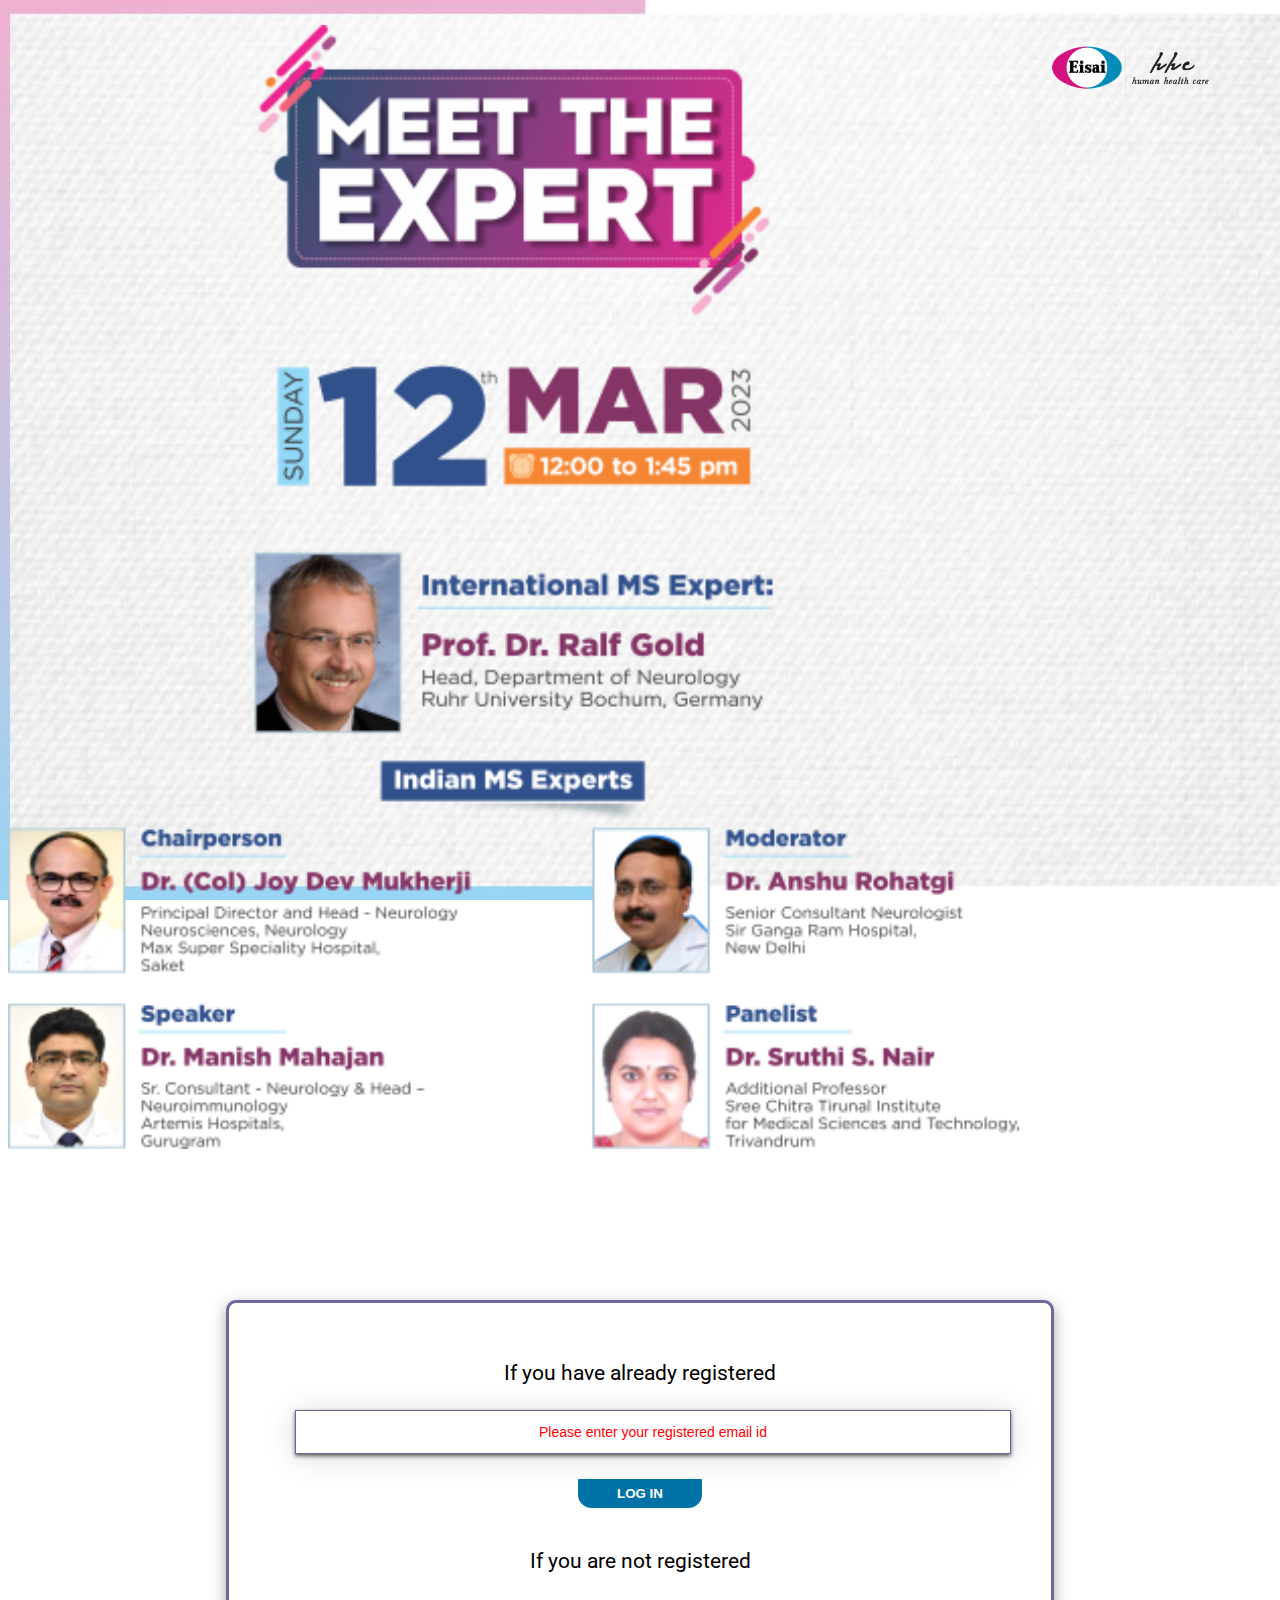
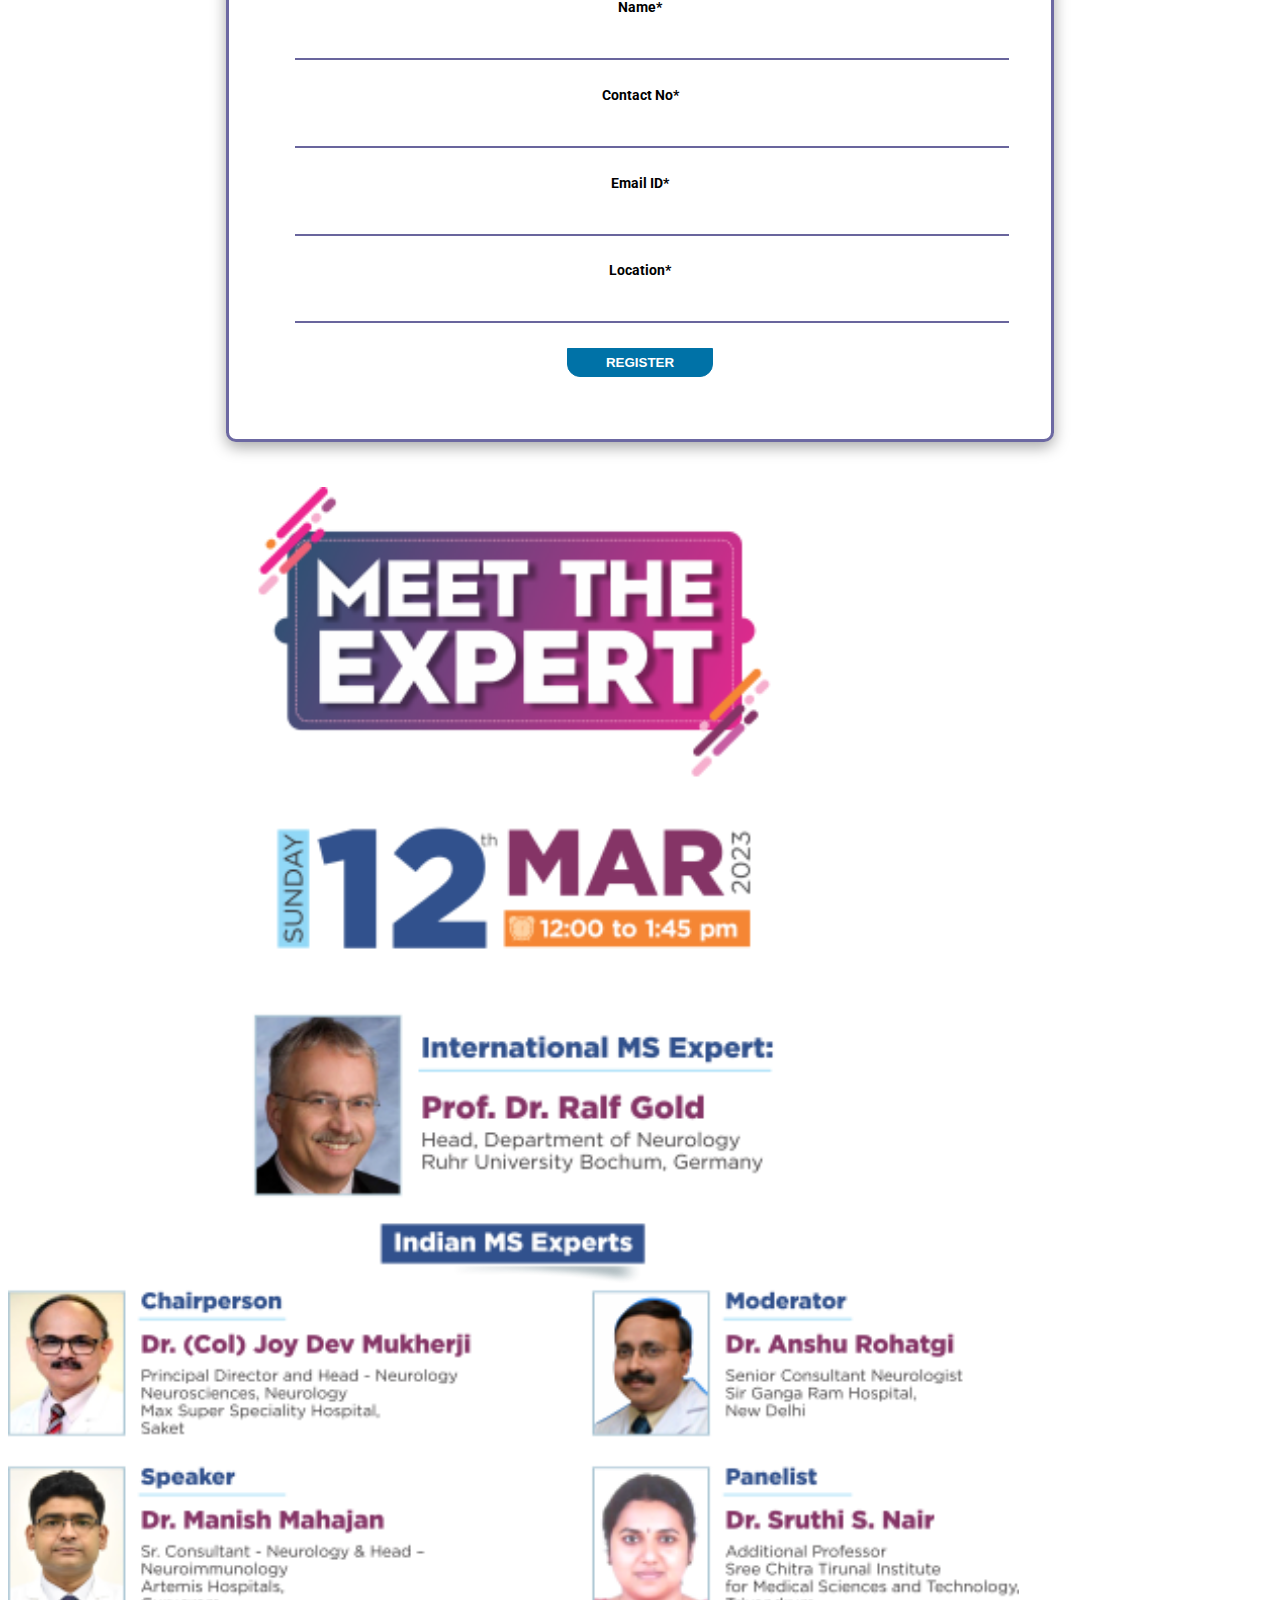
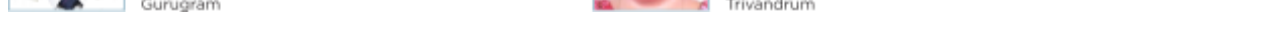
<file: index.html>
<!DOCTYPE html>
<html>

<head>
    <meta name="viewport" content="width=device-width, initial-scale=1.0">
    <title>EISAI Webcast : Powered by 24Framesdigital</title>
    <link href="//cdn.24fd.com/resources/css/bootstrap.min.css" rel="stylesheet" />
    <link href="//fonts.googleapis.com/css?family=Open+Sans:300,400,600,700,800|Roboto:100,300,400,500,700,900"
        rel="stylesheet" />
    <link rel="preconnect" href="https://fonts.googleapis.com">
    <link rel="preconnect" href="https://fonts.gstatic.com" crossorigin>
    <link href="https://fonts.googleapis.com/css2?family=Viga&display=swap" rel="stylesheet">
    <link rel="icon" href="//cdn.24fd.com/resources/24fd.gif" type="image/gif" sizes="16x16">
    <link rel="stylesheet" href="//cdnjs.cloudflare.com/ajax/libs/font-awesome/4.7.0/css/font-awesome.min.css">
    <script src="//cdn.24fd.com/resources/js/jquery11m.js"></script>
    <link rel="stylesheet" href="css/loginpage1.css">
    <!--jquery plugins for validation-->
    <script src="js/jquery.validate.min.js"></script>
    <script src="js/additional-methods.min.js"></script>
    <script src="js/validation.js"></script>
    <script src="//cdn.24fd.com/e20/resources/geo-fetch.js"></script>

    <!--Reference the autogenerated SignalR hub script. -->

    <!-- HTML5 shim and Respond.js IE8 support of HTML5 elements and media queries -->
    <!--[if lt IE 9]>
      <script src="//cdn.24fd.com/resources/js/html5shiv-printshiv.js"></script>
      <script src="//cdn.24fd.com/resources/js/respond.js"></script>
    <![endif]-->

    <script async src="https://www.googletagmanager.com/gtag/js?id=G-YRNFK8P1W4"></script>
    <script>

        window.dataLayer = window.dataLayer || [];

        function gtag() { dataLayer.push(arguments); }

        gtag('js', new Date());

        gtag('config', 'G-YRNFK8P1W4');

    </script>

    <script src="//cdn.24fd.com/resources/js/bootstrap.min.js"></script>
    <script>
        //// Add "https://ipinfo.io" statement
        //// this will communicate with the ipify servers
        //// in order to retrieve the IP address

        $.get("https://ipinfo.io", function (response) {
            //alert(response.ip);
            document.getElementById("clientIp").value = response.ip;
            document.getElementById("replaceurl").value = window.location.href;
        }, "json")

        //    // "json" shows that data will be fetched in json format
        //$.getJSON('https://ip.jsontest.com/', function (data) {
        //    //alert(JSON.stringify(data["ip"]));
        //    document.getElementById("clientIp").value = JSON.stringify(data["ip"]);
        //    document.getElementById("replaceurl").value = window.location.href;
        //});
        //document.getElementById("clientIp").value = "10.0.0.1";
    </script>
    <!--  placeholder name show in IE-->
    <script>
            (function ($) {
                $.support.placeholder = ('placeholder' in document.createElement('input'));
            })(jQuery);

        //fix for IE7 and IE8
        $(function () {
            if (!$.support.placeholder) {
                $("[placeholder]").focus(function () {
                    if ($(this).val() == $(this).attr("placeholder")) $(this).val("");
                }).blur(function () {
                    if ($(this).val() == "") $(this).val($(this).attr("placeholder"));
                }).blur();

                $("[placeholder]").parents("form").submit(function () {
                    $(this).find('[placeholder]').each(function () {
                        if ($(this).val() == $(this).attr("placeholder")) {
                            $(this).val("");
                        }
                    });
                });
            }
        });
    </script>
    <script>
        $(document).ready(function () {
            const txt = JSON.stringify(userIPInfo);
            const obj = JSON.parse(txt);
            $("#use_loc").val(obj.country_name + "~" + "" + "~" + obj.city);
            document.getElementById("replaceurl").value = window.location.href;
            var weblink = window.location.href;
            var u = new URL(weblink)
            u.hash = ''
            u.search = ''
            console.log(u.toString())


            var settings = {
                "url": "https://cdn.24fd.com/eapp/FrontEnd/checkURLActive?URL=" + u.toString(),
                "method": "GET",
                "timeout": 0,
            };

            $.ajax(settings).done(function (response) {
                console.log(response.retStatus);

                if (response.retStatus == 0) {

                    document.getElementById("deactivate").classList.remove("hidden");
                }

            });

        });
    </script>
    <style>

    </style>
</head>

<body>
    <!-- <div id="deactivate" class="deactivated hidden">
        <div class="msg_show">
            <img src="images/expired.svg" style="width:300px;">
            <h3>Event Expired</h3>
            <p>For more information please contact us at : <br> <b><a href=""> info@24framesdigital.com</a></b></p>
        </div>
    </div> -->

    <div class="container-fluid">
        <div class="row">
            <input type="hidden" id="use_loc" value="" />
            <input type="hidden" id="replaceurl" name="replaceurl" value="">
            <input type="hidden" id="eventid" name="eventid" value="">
            <input type="hidden" id="clientIp" name="clientIp">

        </div>
        <!-- <div class="row header-bg TopHeader">
            <div class="visible-sm visible-xs">
                <img src="images/logo.png" class="img-responsive title" alt="Details" />
            </div>
        </div> -->
        <div class="row">

            <div class="col-md-6 visible-lg visible-md pd0">
                <div class="img-holder">
                    <img src="images/details.png" class="img-responsive details" alt="Details" />
                </div>
            </div>

            <div class="col-md-6 login">
                <div class="mainWrap">
                    <div class="" style="position: absolute;
                    right: 5%;
                    top: 3%;">
                        <img src="images/logo.png" class="img-responsive title" alt="Details" />
                    </div>
                    <div class="frmwrap">
                        <div class="backdiv" style="display:none;">
                            <div class="loader"></div>
                        </div>
                        <input type="hidden" id="use_loc" value="">
                        <div id="aregister">
                            <form id="form2" class="form-inline" novalidate="novalidate">
                                <div class="row">
                                    <div class="col-md-12">
                                        <div class="form-group">
                                            <p class="form-title"> If you have already registered</p>
                                        </div>
                                    </div>
                                    <div class="row">
                                        <div class="form-group">
                                            <div class="col-md-12">
                                                <input type="email" class="form-control required" id="email"
                                                    name="emailid" placeholder="Please enter your registered email id"
                                                    maxlength="50" aria-required="true"
                                                    style="margin-bottom: 3%;/* box-shadow: rgb(0 0 0 / 25%) 0px 25px 50px -12px; */box-shadow: rgb(0 0 0 / 15%) 0px 3px 30px, rgb(0 0 0 / 61%) 0px 2px 4px;">
                                            </div>

                                            <label id="email-error" class="error" for="email"
                                                style="display:none;">Please
                                                Enter Registered Email ID</label>
                                            <!-- <div id="e-error" style="color: red;
                                            font-size: 0.9em;
                                            margin-bottom: 0%;
                                            display: inline-block;
                                            margin-left: 25%;
                                            padding: 0px 5px;">
                                            </div> -->
                                        </div>
                                    </div>

                                    <!-- <div class="row">
                                        <div class="form-group">
                                            <div class="col-md-12">
                                                <input type="text" class="form-control required" id="password"
                                                    name="password" placeholder="Password : Dayvigo" maxlength="50"
                                                    aria-required="true" style="width: 60%; margin: auto;">
                                            </div>

                                            <label id="psw-error" class="error" for="psw" style="display: none;">Please
                                                Enter Password</label>
                                        </div>
                                    </div> -->
                                    <div class="row">
                                        <div class="col-md-12">
                                            <div class="form-group">
                                                <button id="Signin" type="button" class="btnsub btn regbtn  ">Log
                                                    in</button>
                                                <div id="e-error"
                                                    style="margin-bottom: 0px; text-align: center; font-size: 0.9em; color: red;">
                                                </div>
                                            </div>
                                        </div>
                                    </div>
                                </div>

                            </form>
                        </div>

                        <div id="register" class="mt5">

                            <form id="form1" class="ask-form" novalidate="novalidate">
                                <div class="row">
                                    <div class="col-md-12">
                                        <div class="form-group">
                                            <p class="form-title">
                                                If you are not registered
                                            </p>

                                        </div>
                                    </div>
                                </div>
                                <div class="row">
                                    <div class="form-group">
                                        <div class="col-md-3">
                                            <label for="txtName">Name*</label>
                                        </div>
                                        <div class="col-md-9">
                                            <input type="text" id="txtName" name="txtName"
                                                class="form-control required col-md-9" maxlength="30"
                                                aria-required="true">
                                        </div>
                                    </div>
                                </div>
                                <div class="row">
                                    <div class="form-group">
                                        <div class="col-md-3">
                                            <label for="txtContact">Contact No*</label>
                                        </div>
                                        <div class="col-md-9">
                                            <input type="number" id="txtContact" name="txtContact"
                                                class="form-control required" maxlength="15" aria-required="true">
                                        </div>
                                    </div>
                                </div>
                                <div class="row">
                                    <div class="form-group">
                                        <div class="col-md-3">
                                            <label for="txtEmail">Email ID*</label>

                                        </div>
                                        <div class="col-md-9">
                                            <input type="text" id="txtEmail" name="txtEmail"
                                                class="form-control required" maxlength="50" aria-required="true">
                                        </div>
                                    </div>
                                </div>

                                <div class="row">
                                    <div class="form-group">
                                        <div class="col-md-3">
                                            <label for="txtLocation">Location*</label>
                                        </div>
                                        <div class="col-md-9">

                                            <input type="text" id="txtLocation" name="txtLocation"
                                                class="form-control required" maxlength="20" aria-required="true">
                                        </div>
                                    </div>
                                </div>
                       
                                <!-- <div class="row">
                                    <div class="form-group">
                                        <div class="col-md-3">
                                            <label for="txtRegPass">Password*</label>
                                        </div>
                                        <div class="col-md-9">
                                            <input type="text" class="form-control required" id="txtRegPass"
                                                name="txtRegPass" placeholder="Password : Dayvigo" maxlength="50"
                                                aria-required="true">
                                            <label id="txtRegPass-error" class="error" for="txtRegPass"
                                                style="display: none;">Please
                                                Enter Password</label>
                                        </div>
                                    </div>

                                </div> -->
                                <div class="row">
                                    <div class="col-md-12">
                                        <div class="form-group">
                                            <button id="btbRegister" type="button" class="btnsub btn regbtn  ">Register
                                                <div id="e-error1"
                                                    style="margin-bottom: 0px; text-align: center; font-size: 0.9em; color: red;">
                                                </div>
                                                <div id="msg"
                                                    style="margin-bottom: 0px; text-align: center; font-size: 0.9em; color: rgb(24, 9, 243);">
                                                </div>
                                        </div>
                                    </div>
                                </div>
                            </form>
                        </div>

                    </div>
                    <!-- <p class="text-center des">Any personal data collected will only be used for the Meet The Expert Value Webinar
                        Series. <br>
                        <span> <a href="https://www.eisai.co.in/privacy.html">Eisai Privacy Statement</a> | </span>
                        <span> <a href="https://explore.zoom.us/en/privacy/">Zoom Privacy Statement</a> </span>
                    </p> -->
                </div>
            </div>
        </div>
        <div class="col-md-12 visible-xs visible-sm">
            <div class="img-holder">
                <img src="images/details.png" class="img-responsive details" alt="Details" />


            </div>
        </div>
    </div>
    </div>
    <!-- Android Viewport height fix-->
    <script type="text/javascript">
        var isAndroid = navigator.userAgent.toLowerCase().indexOf("android") > -1; //&& ua.indexOf("mobile");
        if (isAndroid) {
            document.write('<meta name="viewport" content="width=device-width,height=' + window.innerHeight + ', initial-scale=1.0">');
        }
    </script>

    <script src="js/login.js?5dddddd4"></script>

</body>

</html>
</file>
<file: css/loginpage1.css>
:-webkit-scrollbar-track {
    box-shadow: rgba(0, 0, 0, 0.1) 0px 0px 18px inset;
    background-color: rgb(231, 231, 231);
}

::-webkit-scrollbar {
    width: 8px;
    background-color: #555;
}

::-webkit-scrollbar-thumb {
    background-color: #777;
}

::-webkit-input-placeholder {
    /* Chrome */
    color: red;
}

:-ms-input-placeholder {
    /* IE 10+ */
    color: red;
}

::-moz-placeholder {
    /* Firefox 19+ */
    color: red;
    opacity: 1;
}

:-moz-placeholder {
    /* Firefox 4 - 18 */
    color: red;
    opacity: 1;
}

.pd0 {
    padding: 0;
}

.mt5 {
    margin-top: 5%;
}

.w60 {
    width: 60%;
}

#aregister .form-control {
    width: 100%;
    border: 1px solid #69659d !important;
    text-align: center;
}

.title {
    /* box-shadow: rgb(0 0 0 / 35%) 0px 5px 7px; */
    width: 170px;
    margin-top: 10%;
    /* float: right; */
}

.detail {
    /* box-shadow: black 0px 0px 4px; */
    margin: 0.1% 0px;
}

.login {
    /* background: rgb(171, 27, 96); */
    padding: 0;
}

.heading-title {
    font-size: 18px;
    font-weight: 700;
    margin: 0px;
    color: #00275b;
}

.mainWrap {
    /* background-image: url('../images/bg.png'); */
    /* background-attachment: fixed; */
    /* background-position: top; */
    /* background-repeat: no-repeat; */
    /* background-size: 100% 100%; */
    height: 100vh;
    /* width: 100%; */
    margin: auto;
    /* margin-top: 15%; */
    display: flex;
    align-items: center;
    justify-content: center;
    flex-direction: column;
}

.frmwrap {
    background: rgb(255, 255, 255);
    padding: 3% 0%;
    margin: 11% 0 3% 0;
    /* display: flex; */
    text-align: center;
    border: 3px solid #6C68A2;
    border-radius: 10px;
    /* box-shadow: 0px 0px 2px rgb(188 188 188); */
    /* min-height: 300px; */
    /* position: fixed; */
    width: 65%;
    box-shadow: rgb(0 0 0 / 35%) 0px 5px 15px;
    /* align-items: center; */
    /* justify-content: center; */
    /* flex-direction: row; */
}

.form-control {
    display: block;
    width: 100%;
    height: 30px;
    padding: 6px 12px;
    font-size: 14px;
    line-height: 1.2;
    color: rgb(85, 85, 85);
    background-color: rgb(255, 255, 255);
    border-radius: 0px;
    box-shadow: none;
    border: none;
    border-bottom: 2px solid #69659d;
}

label.error {
    color: rgb(255, 0, 0);
    font-size: 0.9em;
    /* margin-bottom: -1%; */
    display: block;
}

.form-title {
    font-size: 1.3em;
}

.des {
    margin-bottom: 5%;
}

body {}

.form-group {
    width: 84%;
    margin: 0 auto 3%;
}

.formGroup {
    width: 84%;
    margin: 0 auto 0%;
}

.regbtn {
    color: #fff;
    /* border: 1px solid #009dda; */
    border: 1px solid rgba(0, 114, 167, 1);
    font-weight: 600;
    transition: 0.5s all;
    padding: 6px 38px;
    outline: none;
    text-transform: uppercase;
    /* background-color: #0066b0;; */
    border-radius: 0px 0px 13px 13px;
    background-color: rgba(0, 114, 167, 1);
}


.regbtn:active,
.regbtn:hover,
.regbtn:focus {
    color: rgba(0, 114, 167, 1);
    background: #fff;
    border: 1px solid rgba(0, 114, 167, 1);
}

.footer {
    padding: 1% 0%;
}

.footermd {
    display: block;
}

.footersm {
    display: none;
}

.pdesc2 {
    font-family: Arial;
    font-size: 11px;
    color: #5A595C;
    margin: 1% 1% 1% 2%;
}



.pdesc {
    font-family: Arial;
    font-size: 9px;
    color: #5A595C;
    margin: 1% 1% 1% 2%;
}

/*loader*/

.loader {
    border: 16px solid #f3f3f3;
    border-radius: 50%;
    border-top: 16px solid rgb(154, 12, 15);
    width: 120px;
    height: 120px;
    -webkit-animation: spin 2s linear infinite;
    /* Safari */
    animation: spin 2s linear infinite;
    margin: 0px auto;
    position: absolute;
    z-index: 1;
    top: 35%;
    left: 0;
    right: 0;
    background: white;
}

/* Safari */
@-webkit-keyframes spin {
    0% {
        -webkit-transform: rotate(0deg);
    }

    100% {
        -webkit-transform: rotate(360deg);
    }
}

@keyframes spin {
    0% {
        transform: rotate(0deg);
    }

    100% {
        transform: rotate(360deg);
    }
}


.backdiv {
    background-color: rgba(255, 255, 255, 0.52);
    height: 100%;
    position: absolute;
    z-index: 1;
    top: 0%;
    bottom: 0;
    left: 0;
    right: 0;
}

/*loader ends*/

body {
    font-family: roboto;
    /* background-color: rgb(108 104 161); */
    background-image: url(../images/bg.jpg);
    color: black;
    background-attachment: fixed;
    background-position: center;
    background-repeat: no-repeat;
    background-size: 100% 100%;
}



label {
    display: inline-block;
    max-width: 100%;
    margin-bottom: 0px;
    font-weight: 700;
    font-size: 0.88em;
}

.form-group1 {
    width: 84%;
    margin: 0px auto;
    margin-bottom: 0px;
    margin-top: 6px;
}

ul.tab li a:focus,
.active {
    height: 100%;
}

.nav-tabs {
    border-bottom: 0px solid #ddd;
}

.nav-tabs>li>a {
    margin-right: 0px;
    line-height: 1.4;
    font-weight: 600;
    border: none;
    /* border-bottom: 2px solid #ab1b60; */
    background: transparent;
    font-size: 1.2em;
    padding: 15px;
    color: rgb(99, 99, 99);
    border-radius: 0px 0px 0 0;
    transition: a11 0.3s;
    text-transform: uppercase;
}

.nav-tabs>li.active>a,
.nav-tabs>li.active>a:focus,
.nav-tabs>li.active>a:hover {
    padding: 15px;
    border: none;
    color: rgb(99, 99, 99);
    cursor: default;
    background-color: transparent;
    border: none;
    border-bottom: 2px solid rgba(0, 114, 167, 1);
}



.nav-tabs>li {
    color: #231f20;
    width: 50%;
    float: left;
    margin-bottom: 0px;
    border-radius: 4px 4px 0 0;
}

.cargill {
    float: right;
}

.nav>li>a:focus,
.nav>li>a:hover {
    text-decoration: none;
    background-color: transparent;
    color: rgb(173, 25, 30);
}

.info span {
    color: #fff;
}

.logo {
    float: right;
}

.font-times {
    font-family: 'Times New Roman';
}

.event-desc {
    font-family: Mercury;
    font-size: 2.3em;
    text-transform: uppercase;
    color: rgb(0, 79, 113);
    font-weight: 700;
    letter-spacing: 2px;
    margin-bottom: 0px;
    margin-top: 11%;
}

.event-title1 {
    font-family: Mercury;
    font-size: 1.8em;
    margin-bottom: 0px;
    margin-top: 1%;
    line-height: 1.2;
}

.time {
    font-family: Mercury;
    font-size: 1.3em;
    text-transform: uppercase;
    margin-top: 1%;
    margin-bottom: 1%;
}

.event-title {
    margin: 0% auto 1%;
    width: 35%;
}

.event-info {
    margin-left: 4%;
}

sub,
sup {
    font-size: 75%;
    line-height: 0;
    position: relative;
    vertical-align: baseline;
}

.errorshow {
    font-size: 1em;
    color: red;
    font-family: inherit;
}

.vertigo-logo {
    margin: calc(15px + 0.5%) auto 1%;
}

.regbtn::after {
    position: absolute;
    top: -3px;
    right: 0;
    border-right: 15px solid rgb(255, 255, 255);
    border-bottom: 20px solid rgba(0, 0, 255, 0);
    border-top: 20px solid rgba(0, 0, 255, 0);
}

.regbtn::before {
    position: absolute;
    top: -3px;
    left: 0;
    border-left: 15px solid rgb(255, 255, 255);
    border-bottom: 20px solid rgba(0, 0, 255, 0);
    border-top: 20px solid rgba(0, 0, 255, 0);
}

.btn-holder {
    position: relative;
    display: inline-block;
}

.details {
    margin: 17px auto;
    width: 80%;
    /* box-shadow: rgb(0 0 0 / 35%) 0px 5px 15px; */
}

.img-holder {
    /* display: inline-block; */
    /* margin: 0; */
    /* padding: 0%; */
    /* border-radius: 0px; */
    /* width: 100%; */
}

input[type=number]::-webkit-inner-spin-button,
input[type=number]::-webkit-outer-spin-button {
    -webkit-appearance: none;
    -moz-appearance: none;
    appearance: none;
    margin: 0;
}

.footer {}

.logo1 {
    margin: 1% 0% 0% 1%;
}

.logo2 {
    margin: 2% 3% 0% 0%;
    float: right;
}

.bg-light {
    background: white;
    padding: 0.2%;
    margin-top: 1%;
}

.icon-holder {
    width: 100%;
    display: table;
}

.icon-holder label {
    width: 40px;
    color: #fff;
    display: table-cell;
    vertical-align: middle;
    /* background-color: #0066b0; */
    /* border: solid 1px #0066b0; */
    background-image: linear-gradient(to right, rgb(152, 24, 28), rgb(235, 28, 35), rgb(152, 24, 28));
    font-size: 20px;
    border-radius: 20px 0px 0px 20px;
}

.desc {
    width: 20px;
    height: 20px;
    display: inline-block;
    vertical-align: middle;
    margin: 0px 10px 0 !important;
}

.desc-btn {
    color: rgb(44, 77, 149);
    padding: 0px;
}

.desc-text {
    color: black;
    text-align: left;
    margin: 0;
}

.desc-label {}

.bg-grey {
    background-color: transparent;
    /* background-image: url(../images/header_bg.png); */
    background-size: cover;
    background-position: center;
}

.deactivated {
    background: #30303085;
    height: 100vh;
    width: 100%;
    position: fixed;
    z-index: 9;
    display: flex;
    align-items: center;
    justify-content: center;

}

.msg_show {

    top: 20vh;
    left: 30%;
    background-color: #ddd;
    padding: 30px 100px;
    border-radius: 25px;
    text-align: center;
    box-shadow: rgb(0 0 0 / 20%) 0px 54px 100px, rgb(0 0 0 / 12%) 0px -12px 30px, rgb(0 0 0 / 12%) 0px 4px 6px, rgb(0 0 0 / 17%) 0px 12px 13px, rgb(0 0 0 / 9%) 0px -3px 5px;


}

/*-- ipad devices landscape--*/
@media only screen and (min-device-width: 768px) and (max-device-width: 1024px) and (orientation: landscape) {
    .mainWrap {
        height: auto;
    }

    .frmwrap {
        box-shadow: black 0px 0px 4px;
        /* background: rgb(255, 255, 255); */
        padding: 0%;
        margin: 20% auto 5%;
        /* text-align: center; */
        width: 75%;
        /* position: relative; */
    }

    .swiftlogo {
        text-align: center;
    }

    .detail {
        /* box-shadow: black 0px 0px 4px; */
        margin: 5% 0px;
    }

    .img-holder {
        margin: 7% auto 0%;
    }

    body {
        background-size: cover;
    }

    .logo1 {
        margin: 2% 0% 0% 2%;
    }

    .logo2 {
        margin: 5% 3% 0% 0%;
        float: right;
    }
}

/*-- ipad devices portrait --*/
@media only screen and (min-device-width: 768px) and (max-device-width: 1023px) and (orientation: portrait) {
    .detail {
        /* box-shadow: black 0px 0px 4px; */
        margin: 1.7% 0px;
    }

    .login {
        /* background: rgb(83, 61, 134); */
        padding: 10px;
    }

    .mainWrap {
        height: auto;
    }

    .frmwrap {
        box-shadow: black 0px 0px 4px;
        padding: 0%;
        margin: 10% auto 0;
        text-align: center;
        position: relative;
        width: 55%;
    }

    .imgfooter {
        width: 100%
    }

    .swiftlogo {
        text-align: center;
    }

    body {
        background-attachment: scroll;
    }

    .img-holder {
        /* margin: 2% auto 0%; */
    }

    .logo1 {
        margin: 3% 0% 0% 3%;
    }

    .logo2 {
        margin: 5% 3% 0% 0%;
        float: right;
    }
}

/*-- Mobile devices landscape--*/
@media only screen and (min-device-width: 320px) and (max-device-width: 760px) and (orientation: landscape) {
    .detail {
        /* box-shadow: black 0px 0px 4px; */
        margin: 1.7% 0px;
    }

    .login {
        /* background: rgb(83, 61, 134); */
        padding: 10px;
    }

    .mainWrap {

        height: auto;

    }

    .frmwrap {
        box-shadow: black 0px 0px 4px;
        /* background: rgb(255, 255, 255); */
        padding: 0;
        margin: 13% auto 3%;
        text-align: center;
        width: 60%;
        position: relative;
    }

    .des {
        margin-bottom: 5%;
    }

    .form-group {
        margin: 0 auto 1%;
    }

    .swiftlogo {
        text-align: center;
    }

    .time {
        font-size: 1em;
    }

    .event-desc {
        font-size: 1.2em;
    }

    .event-title {
        font-size: 1em;
        margin: 0% auto 1%;
    }

    body {
        background-attachment: scroll;
    }

    .img-holder {
        margin: 2% auto 0%;
    }

    .logo1 {
        margin: 5% 0% 0% 3%;
    }

    .logo2 {
        margin: 5% 3% 0% 0%;
        float: right;
    }
}

/*-- Mobile devices portrait--*/

@media only screen and (min-device-width: 320px) and (max-device-width: 640px) and (orientation: portrait) {
    .msg_show {
        padding: 30px;
    }

    .detail {
        /* box-shadow: black 0px 0px 4px; */
        margin: 1.7% 0px;
    }

    .swiftlogo {
        text-align: center;
    }

    .login {
        /* background: rgb(83, 61, 134); */
        padding: 10px;
    }

    .mainWrap {
        height: auto;

        background-position: bottom;

    }

    .frmwrap {
        box-shadow: black 0px 0px 4px;
        /* background: rgb(255, 255, 255); */
        padding: 3% 0;
        margin: 30% auto 5%;
        text-align: center;
        position: relative;
        width: 90%;
    }

    .des {
        margin-bottom: 10%;
        width: 80%;
    }

    .time {
        font-size: 1em;
    }

    .event-desc {
        font-size: 1.2em;
    }

    .event-title {
        font-size: 1em;
        margin: 0% auto 1%;
    }

    body {
        background-attachment: scroll;
    }

    .img-holder {
        margin: 2% auto 0%;
    }

    .logo1 {
        margin: 7% 0% 0% 3%;
    }

    .logo2 {
        margin: 7% 3% 0% 0%;
        float: right;
    }
}

@media only screen and (device-width: 1024px) and (device-height: 1366px) {

    .mainWrap {
        height: 55vh;
    }
.img-holder{
    margin: 15% auto;
}
    .frmwrap {
        width: 75%;
        margin: 5% auto 0;
    }
}

@media only screen and (device-width: 1366px) and (device-height: 1024px) {

    .mainWrap {
        height: 70vh;
    }
    .img-holder{
        margin: 10% auto;
    }
}

@media only screen and (device-width: 1180px) and (device-height: 820px) {
    .img-holder {
        margin: 9% auto;
    }

    .frmwrap {
        margin: 0 auto;
    }
}
</file>
